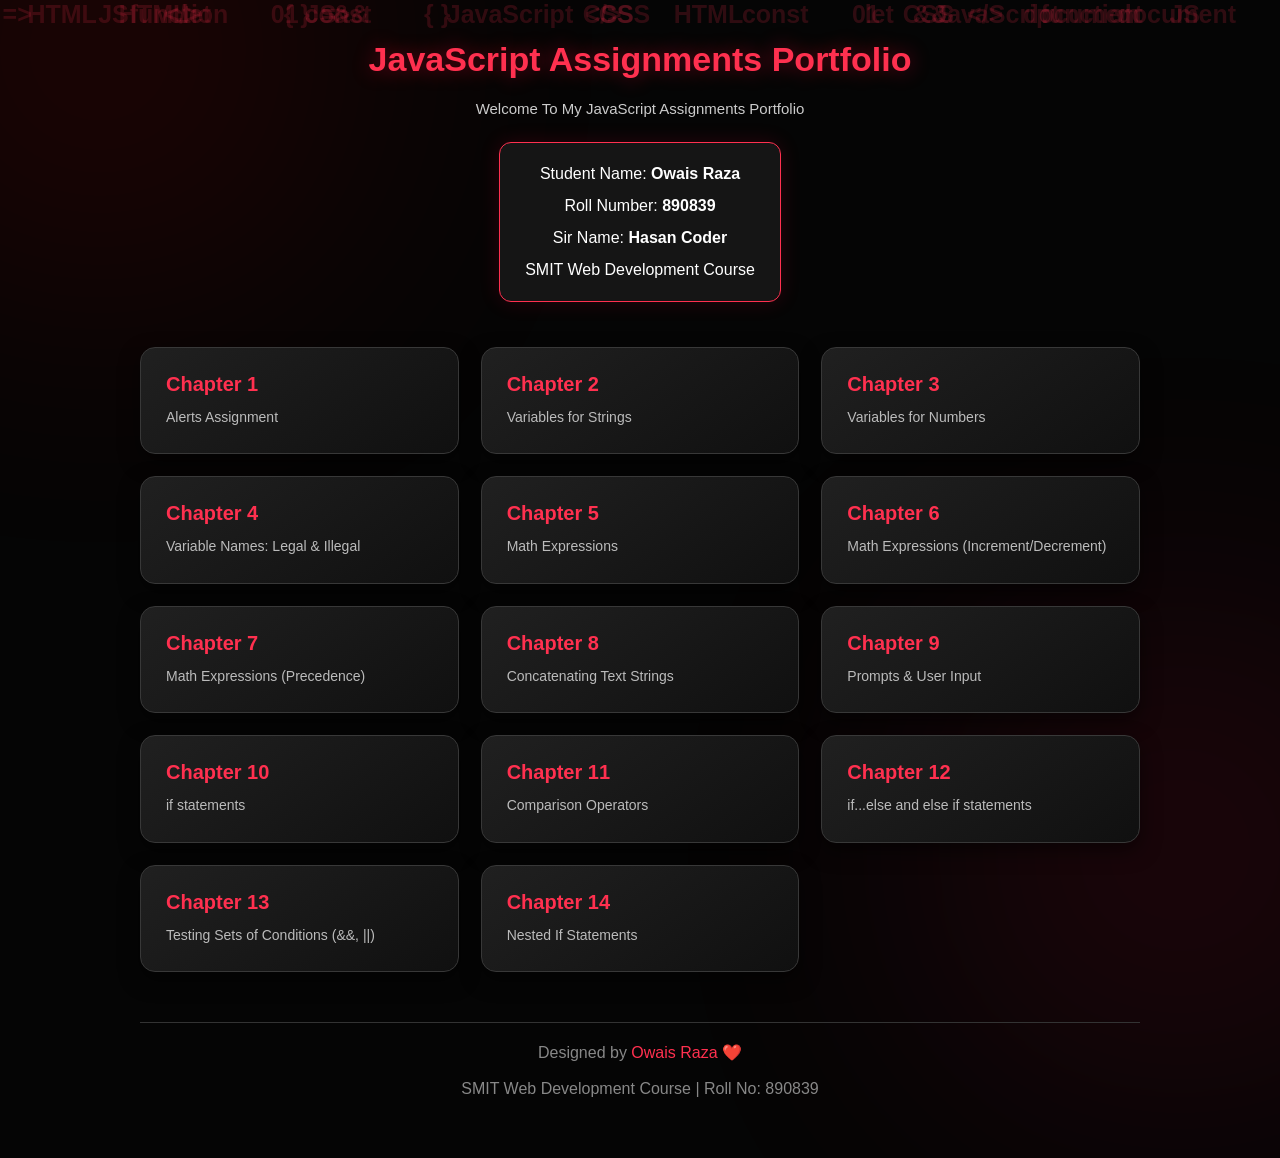
<file: Javascript-Assignments-main (1)/Javascript-Assignments-main/JavaScript-Assignments/index.html>
<!DOCTYPE html>
<html lang="en">
<head>
<meta charset="UTF-8">
<meta name="viewport" content="width=device-width, initial-scale=1.0">

<title>Owais Raza | JavaScript Assignments</title>

<style>
* {
    margin: 0;
    padding: 0;
    box-sizing: border-box;
}

body {
    font-family: 'Segoe UI', sans-serif;
    background: #050505;
    color: white;
    min-height: 100vh;
    padding: 40px 20px;
    overflow-x: hidden;
}

/* Animated Background */
body::before,
body::after {
    content: "";
    position: fixed;
    width: 400px;
    height: 400px;
    border-radius: 50%;
    filter: blur(150px);
    opacity: .18;
    z-index: -1;
    animation: backgroundMove 8s infinite alternate;
}

body::before {
    background: red;
    top: -150px;
    left: -100px;
}

body::after {
    background: #ff1744;
    bottom: -150px;
    right: -100px;
    animation-delay: 3s;
}

@keyframes backgroundMove {
    from { transform: translate(0,0); }
    to { transform: translate(120px,100px); }
}

/* Floating Programming Icons */
.floating-icons {
    position: fixed;
    inset: 0;
    overflow: hidden;
    pointer-events: none;
    z-index: -1;
}

.floating-icons span {
    position: absolute;
    color: #ff304f;
    opacity: .17;
    font-size: 25px;
    font-weight: bold;
    animation: floatUp linear infinite;
}

@keyframes floatUp {
    from {
        transform: translateY(100vh) rotate(0deg);
    }
    to {
        transform: translateY(-100px) rotate(360deg);
    }
}

/* Main Container */
.main-container {
    max-width: 1000px;
    width: 100%;
    margin: auto;
    text-align: center;
}

/* Header */
header {
    margin-bottom: 45px;
    animation: fadeDown 1s ease;
}

@keyframes fadeDown {
    from {
        opacity: 0;
        transform: translateY(-30px);
    }
    to {
        opacity: 1;
        transform: translateY(0);
    }
}

header h1 {
    color: #ff304f;
    font-size: 34px;
    margin-bottom: 15px;
    text-shadow: 0 0 20px #ff003c70;
}

header p {
    color: #ccc;
    font-size: 15px;
    line-height: 2;
}

.student-info {
    display: inline-block;
    margin-top: 18px;
    padding: 15px 25px;
    background: #151515;
    border: 1px solid #ff304f;
    border-radius: 12px;
    line-height: 2;
    box-shadow: 0 0 20px #ff003c25;
}

/* Chapter Grid */
.chapter-list {
    display: grid;
    grid-template-columns: repeat(3, 1fr);
    gap: 22px;
}

/* Chapter Cards */
.chapter-card {
    position: relative;
    overflow: hidden;
    background: linear-gradient(145deg, #202020, #101010);
    border: 1px solid #383838;
    padding: 25px;
    border-radius: 15px;
    text-decoration: none;
    color: white;
    text-align: left;
    transition: .4s ease;
    box-shadow: 0 8px 20px rgba(0,0,0,.5);
    animation: cardShow .7s ease both;
}

@keyframes cardShow {
    from {
        opacity: 0;
        transform: translateY(25px);
    }
    to {
        opacity: 1;
        transform: translateY(0);
    }
}

.chapter-card::before {
    content: "";
    position: absolute;
    top: 0;
    left: -100%;
    width: 100%;
    height: 3px;
    background: #ff1744;
    transition: .5s;
}

.chapter-card:hover::before {
    left: 0;
}

.chapter-card:hover {
    transform: translateY(-8px) scale(1.02);
    border-color: #ff1744;
    box-shadow: 0 0 25px #ff003c50;
}

.chapter-card h3 {
    color: #ff304f;
    font-size: 20px;
    margin-bottom: 10px;
}

.chapter-card p {
    color: #bbb;
    font-size: 14px;
    line-height: 1.6;
}

/* Footer */
footer {
    margin-top: 50px;
    padding: 20px;
    color: #888;
    border-top: 1px solid #333;
}

footer span {
    color: #ff304f;
}

/* Responsive */
@media(max-width: 750px) {
    .chapter-list {
        grid-template-columns: repeat(2, 1fr);
    }
}

@media(max-width: 500px) {
    .chapter-list {
        grid-template-columns: 1fr;
    }

    header h1 {
        font-size: 27px;
    }
}
</style>
</head>

<body>

<div class="floating-icons" id="floatingIcons"></div>

<div class="main-container">

    <header>
        <h1>JavaScript Assignments Portfolio</h1>

        <p>Welcome To My JavaScript Assignments Portfolio</p>

        <div class="student-info">
            Student Name: <b>Owais Raza</b><br>
            Roll Number: <b>890839</b><br>
            Sir Name: <b>Hasan Coder</b><br>
            SMIT Web Development Course
        </div>
    </header>

    <div class="chapter-list">

        <a href="JavaScript-Chapter-1/chapter1.html" class="chapter-card">
            <h3>Chapter 1</h3>
            <p>Alerts Assignment</p>
        </a>

        <a href="JavaScript-Chapter-2/chapter2.html" class="chapter-card">
            <h3>Chapter 2</h3>
            <p>Variables for Strings</p>
        </a>

        <a href="JavaScript-Chapter-3/chapter3.html" class="chapter-card">
            <h3>Chapter 3</h3>
            <p>Variables for Numbers</p>
        </a>

        <a href="JavaScript-Chapter-4/chapter4.html" class="chapter-card">
            <h3>Chapter 4</h3>
            <p>Variable Names: Legal & Illegal</p>
        </a>

        <a href="JavaScript-Chapter-5/chapter5.html" class="chapter-card">
            <h3>Chapter 5</h3>
            <p>Math Expressions</p>
        </a>

        <a href="JavaScript-Chapter-6/chapter6.html" class="chapter-card">
            <h3>Chapter 6</h3>
            <p>Math Expressions (Increment/Decrement)</p>
        </a>

        <a href="JavaScript-Chapter-7/chapter7.html" class="chapter-card">
            <h3>Chapter 7</h3>
            <p>Math Expressions (Precedence)</p>
        </a>

        <a href="JavaScript-Chapter-8/chapter8.html" class="chapter-card">
            <h3>Chapter 8</h3>
            <p>Concatenating Text Strings</p>
        </a>

        <a href="JavaScript-Chapter-9/chapter9.html" class="chapter-card">
            <h3>Chapter 9</h3>
            <p>Prompts & User Input</p>
        </a>

        <a href="JavaScript-Chapter-10/chapter10.html" class="chapter-card">
            <h3>Chapter 10</h3>
            <p>if statements</p>
        </a>

        <a href="JavaScript-Chapter-11/chapter11.html" class="chapter-card">
            <h3>Chapter 11</h3>
            <p>Comparison Operators</p>
        </a>

        <a href="JavaScript-Chapter-12/chapter12.html" class="chapter-card">
            <h3>Chapter 12</h3>
            <p>if...else and else if statements</p>
        </a>

        <a href="JavaScript-Chapter-13/chapter13.html" class="chapter-card">
            <h3>Chapter 13</h3>
            <p>Testing Sets of Conditions (&&, ||)</p>
        </a>

        <a href="JavaScript-Chapter-14/chapter14.html" class="chapter-card">
            <h3>Chapter 14</h3>
            <p>Nested If Statements</p>
        </a>

    </div>

    <footer>
        Designed by <span>Owais Raza</span> ❤️
        <br><br>
        SMIT Web Development Course | Roll No: 890839
    </footer>

</div>

<script>
const icons = [
    "HTML", "CSS", "JS", "</>",
    "{ }", "01", "&&", "=>",
    "function", "const", "let",
    "document", "JavaScript"
];

const floating = document.getElementById("floatingIcons");

for (let i = 0; i < 30; i++) {
    let icon = document.createElement("span");

    icon.innerText = icons[i % icons.length];
    icon.style.left = Math.random() * 100 + "%";
    icon.style.animationDuration = (8 + Math.random() * 15) + "s";
    icon.style.animationDelay = Math.random() * 10 + "s";

    floating.appendChild(icon);
}
</script>

</body>
</html>
</file>
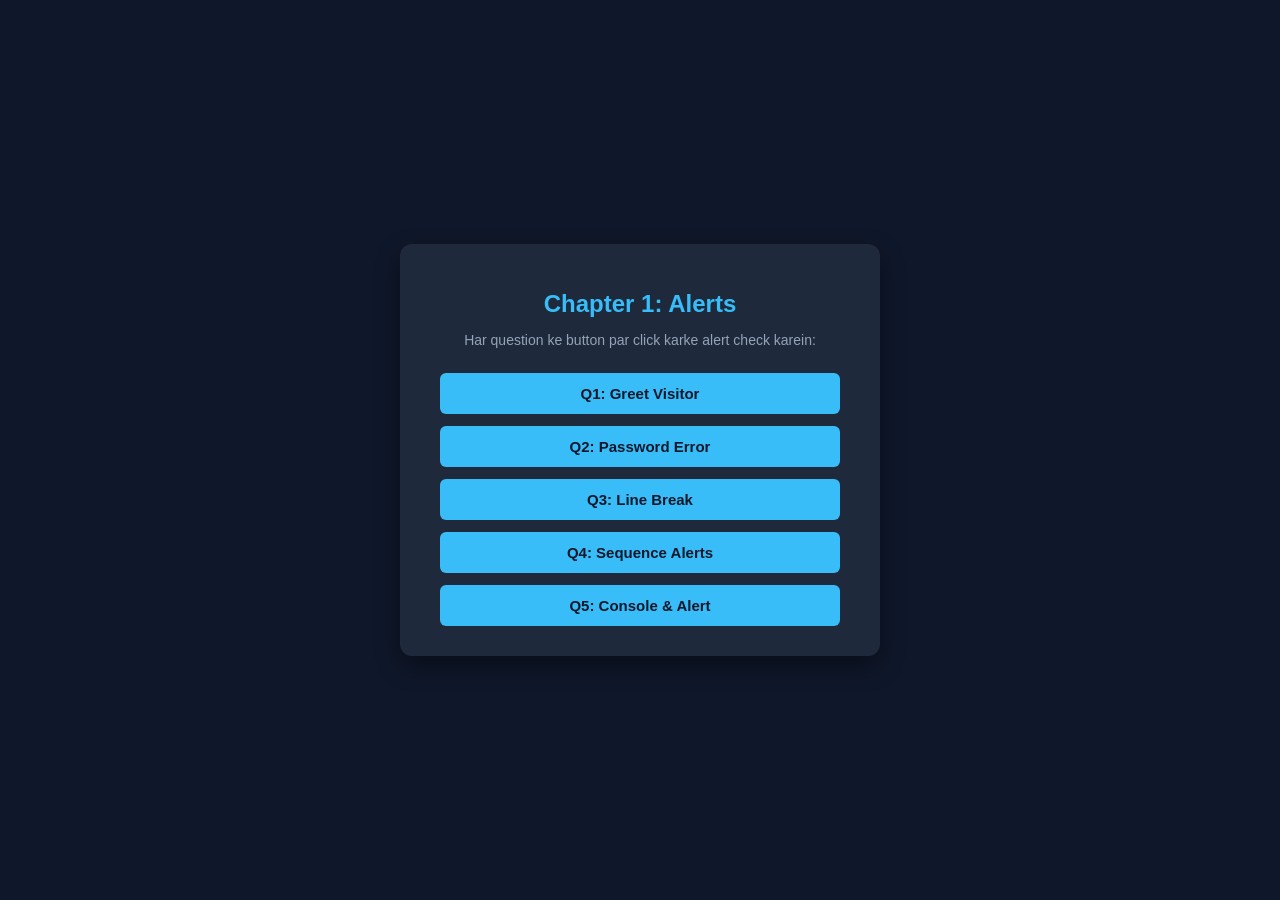
<file: Javascript-Assignments-main (1)/Javascript-Assignments-main/JavaScript-Assignments/JavaScript-Chapter-1/chapter1.html>
<!DOCTYPE html>
<html lang="en">
<head>
    <meta charset="UTF-8">
    <meta name="viewport" content="width=device-width, initial-scale=1.0">
    <title>Chapter 1 - Alerts</title>
    <link rel="stylesheet" href="style.css">
</head>
<body>

    <div class="container">
        <h1>Chapter 1: Alerts</h1>
        <p>Har question ke button par click karke alert check karein:</p>

        <div class="button-group">
            <button onclick="runQ1()">Q1: Greet Visitor</button>
            <button onclick="runQ2()">Q2: Password Error</button>
            <button onclick="runQ3()">Q3: Line Break</button>
            <button onclick="runQ4()">Q4: Sequence Alerts</button>
            <button onclick="runQ5()">Q5: Console & Alert</button>
        </div>
    </div>

    <!-- Linking JavaScript File -->
    <script src="app1.js"></script>
</body>
</html>
</file>
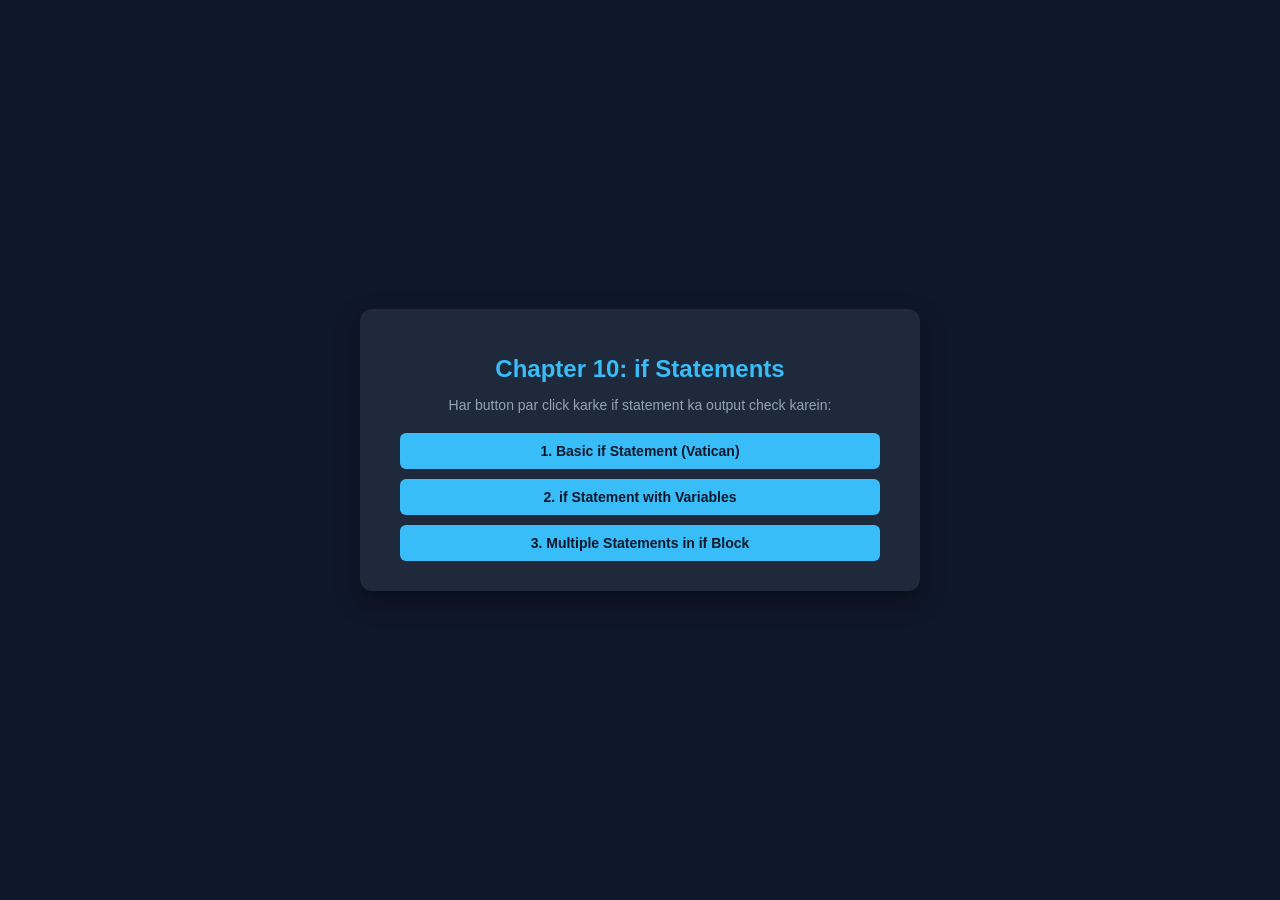
<file: Javascript-Assignments-main (1)/Javascript-Assignments-main/JavaScript-Assignments/JavaScript-Chapter-10/chapter10.html>
<!DOCTYPE html>
<html lang="en">
<head>
    <meta charset="UTF-8">
    <meta name="viewport" content="width=device-width, initial-scale=1.0">
    <title>Chapter 10 - if Statements</title>
    <link rel="stylesheet" href="style.css">
</head>
<body>

    <div class="container">
        <h1>Chapter 10: if Statements</h1>
        <p>Har button par click karke if statement ka output check karein:</p>

        <div class="button-group">
            <button onclick="runBasicIf()">1. Basic if Statement (Vatican)</button>
            <button onclick="runVariableIf()">2. if Statement with Variables</button>
            <button onclick="runMultipleStatementsIf()">3. Multiple Statements in if Block</button>
        </div>
    </div>

    <!-- Linking JavaScript File -->
    <script src="app10.js"></script>
</body>
</html>
</file>
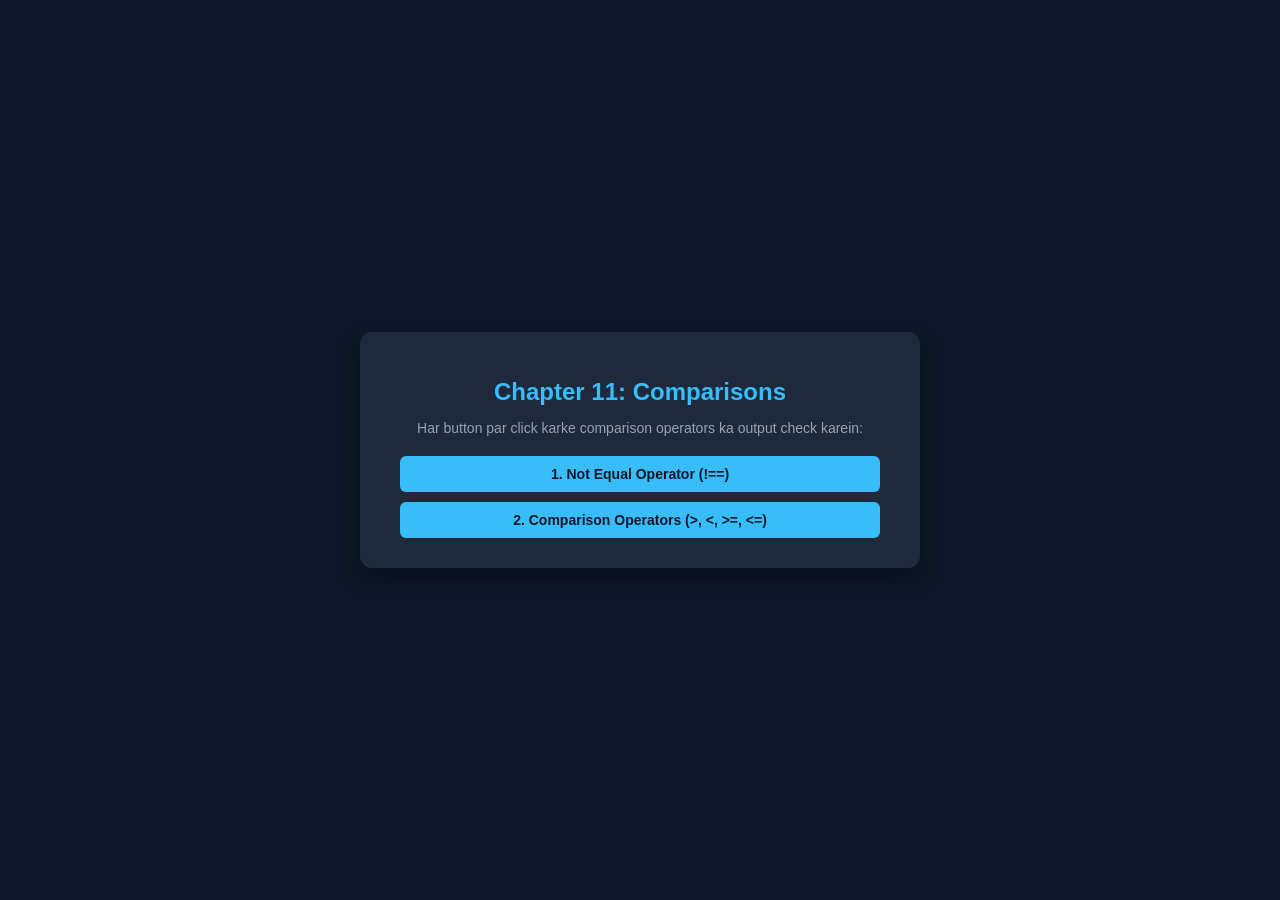
<file: Javascript-Assignments-main (1)/Javascript-Assignments-main/JavaScript-Assignments/JavaScript-Chapter-11/chapter11.html>
<!DOCTYPE html>
<html lang="en">
<head>
    <meta charset="UTF-8">
    <meta name="viewport" content="width=device-width, initial-scale=1.0">
    <title>Chapter 11 - Comparison Operators</title>
    <link rel="stylesheet" href="style.css">
</head>
<body>

    <div class="container">
        <h1>Chapter 11: Comparisons</h1>
        <p>Har button par click karke comparison operators ka output check karein:</p>

        <div class="button-group">
            <button onclick="runNotEqual()">1. Not Equal Operator (!==)</button>
            <button onclick="runComparisonOperators()">2. Comparison Operators (&gt;, &lt;, &gt;=, &lt;=)</button>
        </div>
    </div>

    <!-- Linking JavaScript File -->
    <script src="app11.js"></script>
</body>
</html>
</file>
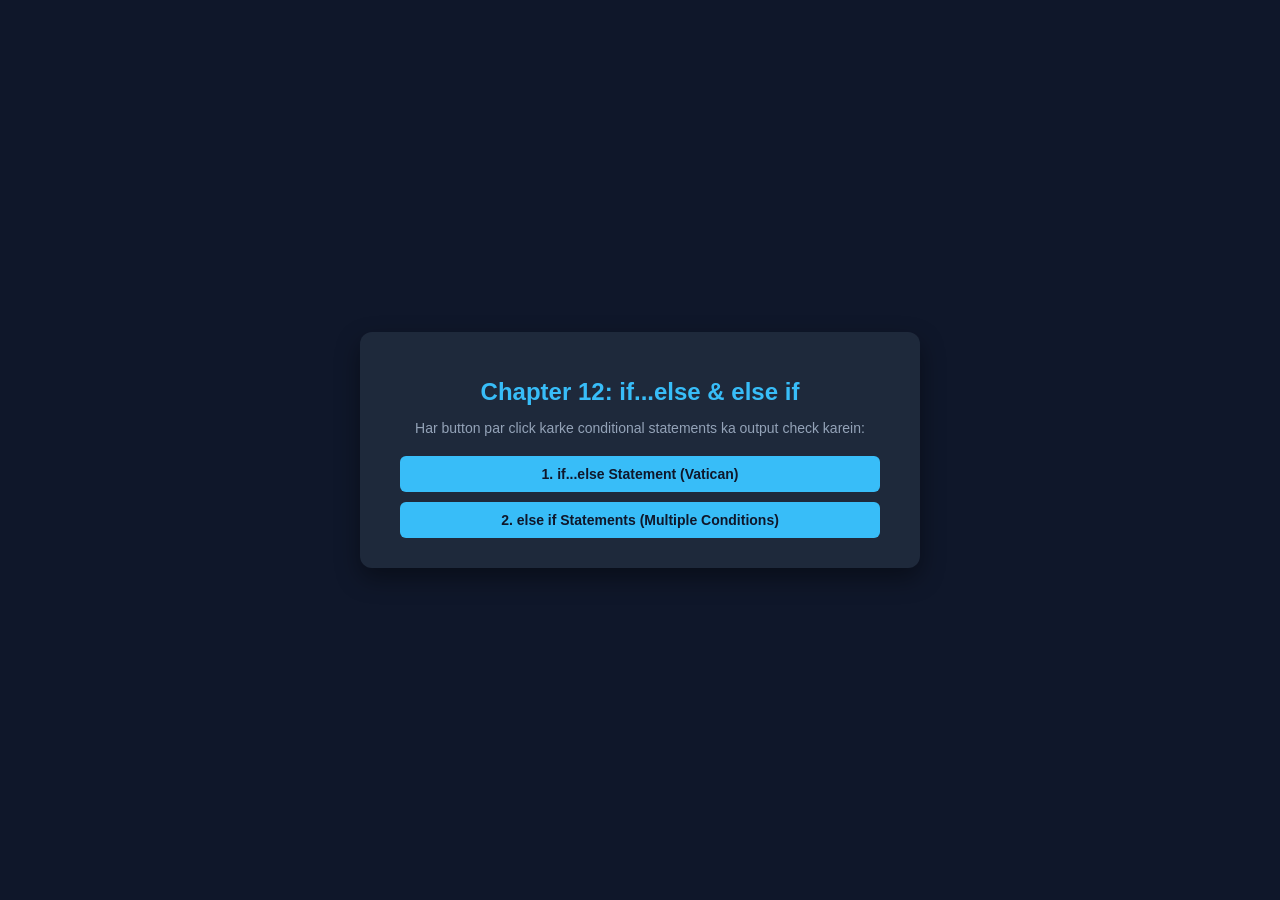
<file: Javascript-Assignments-main (1)/Javascript-Assignments-main/JavaScript-Assignments/JavaScript-Chapter-12/chapter12.html>
<!DOCTYPE html>
<html lang="en">
<head>
    <meta charset="UTF-8">
    <meta name="viewport" content="width=device-width, initial-scale=1.0">
    <title>Chapter 12 - if...else and else if Statements</title>
    <link rel="stylesheet" href="style.css">
</head>
<body>

    <div class="container">
        <h1>Chapter 12: if...else & else if</h1>
        <p>Har button par click karke conditional statements ka output check karein:</p>

        <div class="button-group">
            <button onclick="runIfElse()">1. if...else Statement (Vatican)</button>
            <button onclick="runElseIf()">2. else if Statements (Multiple Conditions)</button>
        </div>
    </div>

    <!-- Linking JavaScript File -->
    <script src="app12.js"></script>
</body>
</html>
</file>
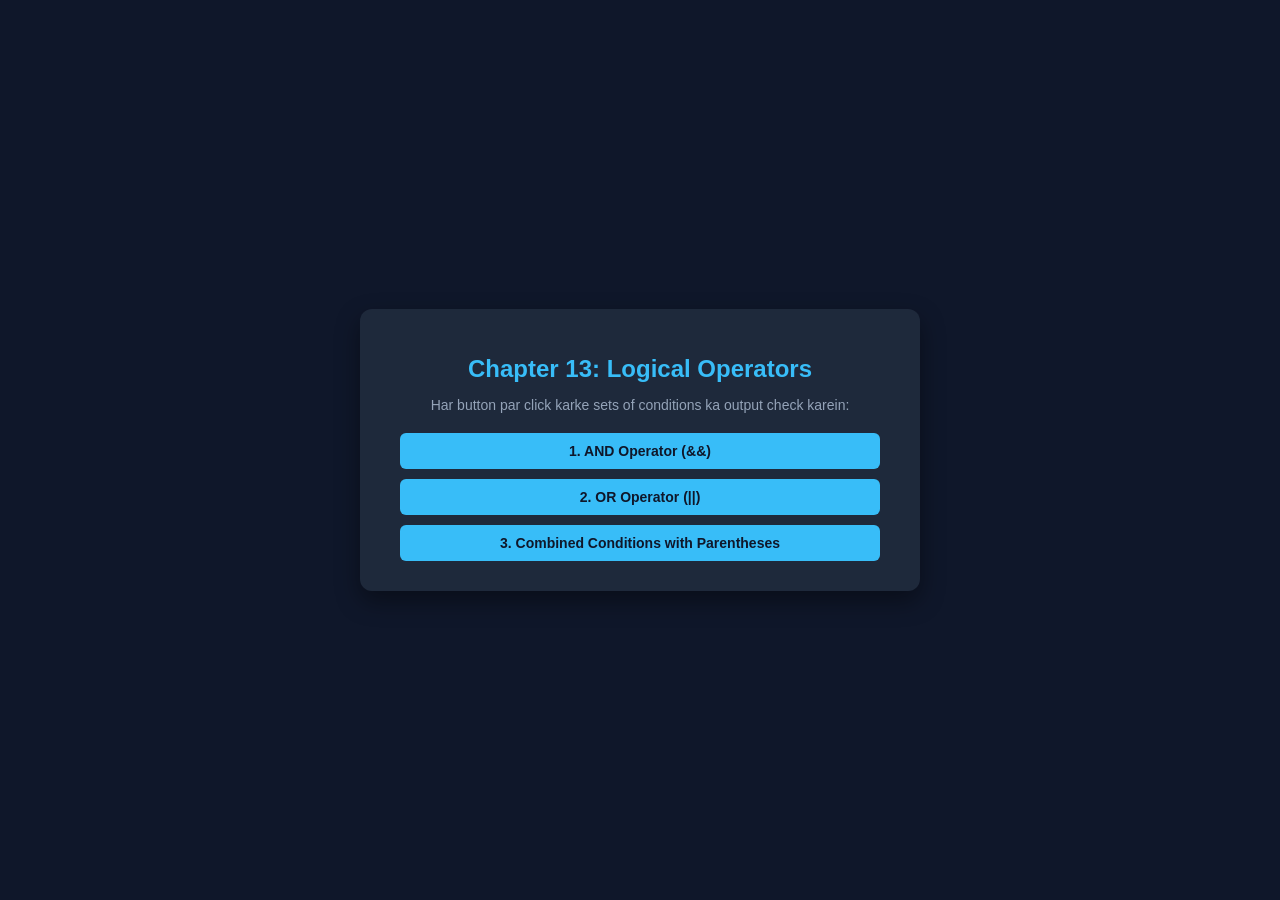
<file: Javascript-Assignments-main (1)/Javascript-Assignments-main/JavaScript-Assignments/JavaScript-Chapter-13/chapter13.html>
<!DOCTYPE html>
<html lang="en">
<head>
    <meta charset="UTF-8">
    <meta name="viewport" content="width=device-width, initial-scale=1.0">
    <title>Chapter 13 - Testing Sets of Conditions</title>
    <link rel="stylesheet" href="style.css">
</head>
<body>

    <div class="container">
        <h1>Chapter 13: Logical Operators</h1>
        <p>Har button par click karke sets of conditions ka output check karein:</p>

        <div class="button-group">
            <button onclick="runAndOperator()">1. AND Operator (&amp;&amp;)</button>
            <button onclick="runOrOperator()">2. OR Operator (||)</button>
            <button onclick="runCombinedConditions()">3. Combined Conditions with Parentheses</button>
        </div>
    </div>

    <!-- Linking JavaScript File -->
    <script src="app13.js"></script>
</body>
</html>
</file>
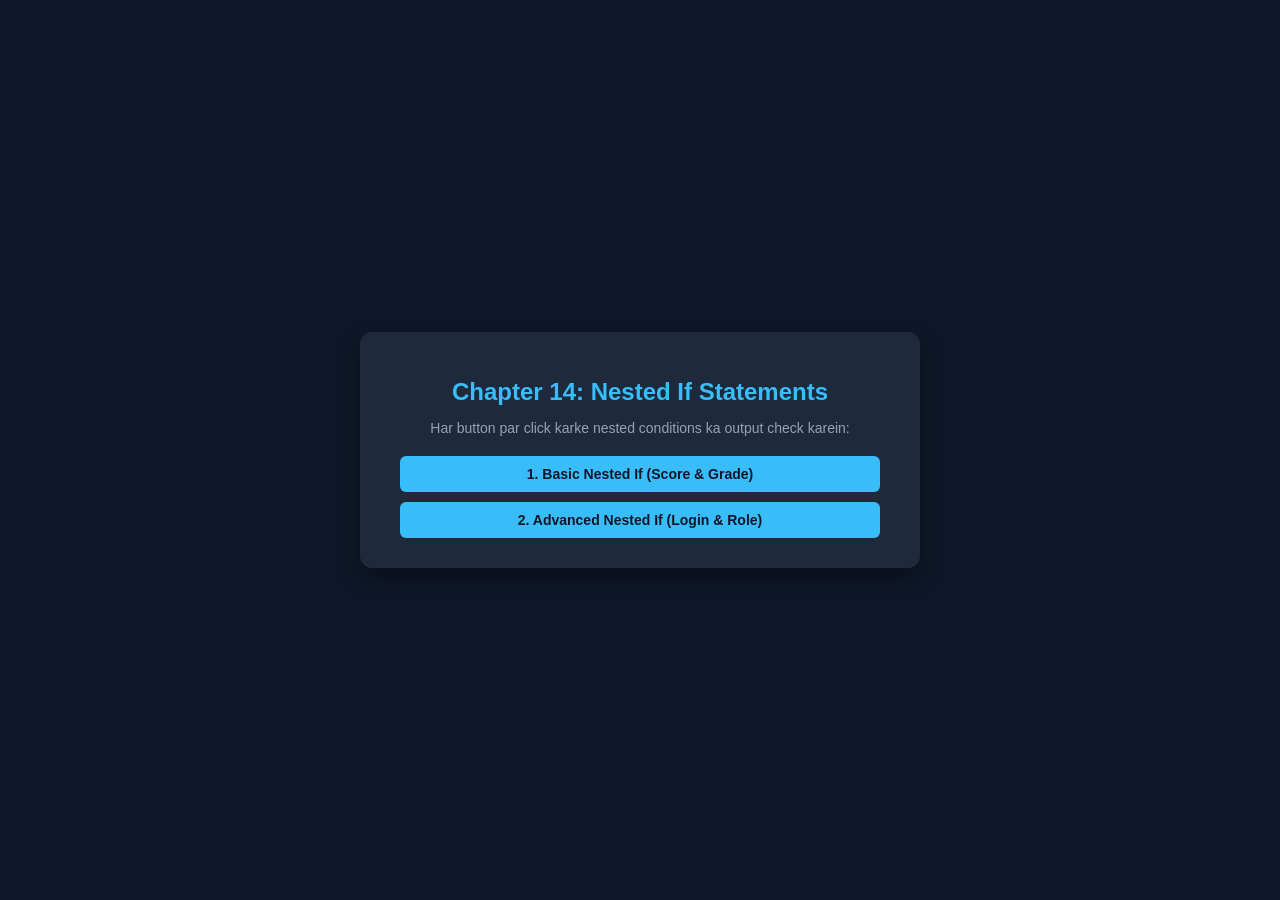
<file: Javascript-Assignments-main (1)/Javascript-Assignments-main/JavaScript-Assignments/JavaScript-Chapter-14/chapter14.html>
<!DOCTYPE html>
<html lang="en">
<head>
    <meta charset="UTF-8">
    <meta name="viewport" content="width=device-width, initial-scale=1.0">
    <title>Chapter 14 - Nested If Statements</title>
    <style>
        body {
            font-family: 'Segoe UI', Tahoma, Geneva, Verdana, sans-serif;
            background-color: #0f172a;
            color: #f8fafc;
            margin: 0;
            display: flex;
            justify-content: center;
            align-items: center;
            min-height: 100vh;
        }

        .container {
            background: #1e293b;
            padding: 30px 40px;
            border-radius: 12px;
            box-shadow: 0 10px 25px rgba(0, 0, 0, 0.4);
            text-align: center;
            max-width: 480px;
            width: 100%;
        }

        h1 {
            color: #38bdf8;
            margin-bottom: 10px;
            font-size: 24px;
        }

        p {
            color: #94a3b8;
            font-size: 14px;
            margin-bottom: 20px;
        }

        .button-group {
            display: flex;
            flex-direction: column;
            gap: 10px;
        }

        button {
            background-color: #38bdf8;
            color: #0f172a;
            border: none;
            padding: 10px 15px;
            font-size: 14px;
            font-weight: bold;
            border-radius: 6px;
            cursor: pointer;
            transition: background 0.2s ease, transform 0.1s ease;
        }

        button:hover {
            background-color: #0ea5e9;
            transform: translateY(-2px);
        }

        button:active {
            transform: translateY(0);
        }
    </style>
</head>
<body>

    <div class="container">
        <h1>Chapter 14: Nested If Statements</h1>
        <p>Har button par click karke nested conditions ka output check karein:</p>

        <div class="button-group">
            <button onclick="runNestedIf()">1. Basic Nested If (Score & Grade)</button>
            <button onclick="runAdvancedNestedIf()">2. Advanced Nested If (Login & Role)</button>
        </div>
    </div>

    <!-- Linking JavaScript File -->
    <script src="app14.js"></script>
</body>
</html>
</file>
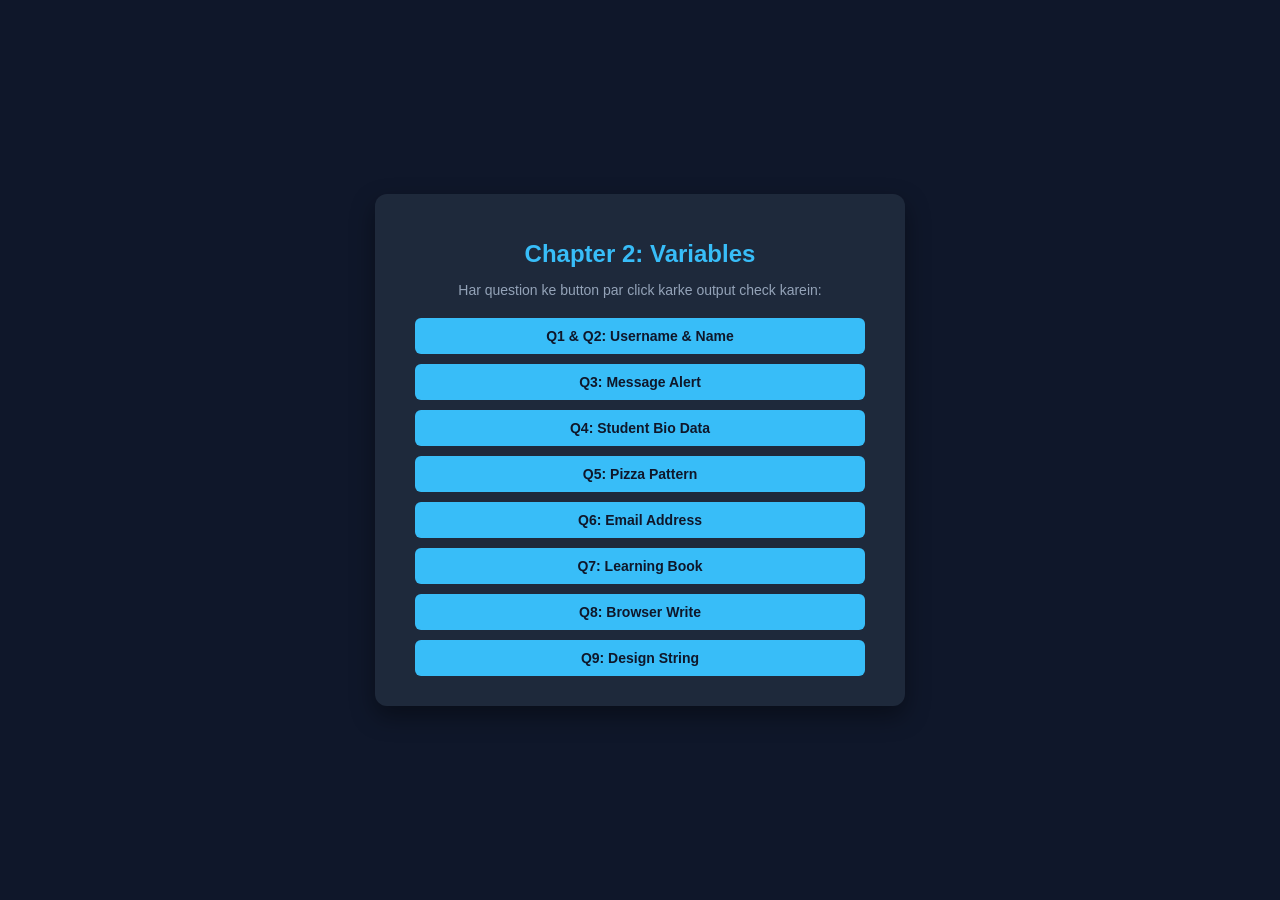
<file: Javascript-Assignments-main (1)/Javascript-Assignments-main/JavaScript-Assignments/JavaScript-Chapter-2/chapter2.html>
<!DOCTYPE html>
<html lang="en">
<head>
    <meta charset="UTF-8">
    <meta name="viewport" content="width=device-width, initial-scale=1.0">
    <title>Chapter 2 - Variables for Strings</title>
    <link rel="stylesheet" href="style.css">
</head>
<body>

    <div class="container">
        <h1>Chapter 2: Variables</h1>
        <p>Har question ke button par click karke output check karein:</p>

        <div class="button-group">
            <button onclick="runQ1_Q2()">Q1 & Q2: Username & Name</button>
            <button onclick="runQ3()">Q3: Message Alert</button>
            <button onclick="runQ4()">Q4: Student Bio Data</button>
            <button onclick="runQ5()">Q5: Pizza Pattern</button>
            <button onclick="runQ6()">Q6: Email Address</button>
            <button onclick="runQ7()">Q7: Learning Book</button>
            <button onclick="runQ8()">Q8: Browser Write</button>
            <button onclick="runQ9()">Q9: Design String</button>
        </div>
    </div>

    <!-- Linking JavaScript File -->
    <script src="app2.js"></script>
</body>
</html>
</file>
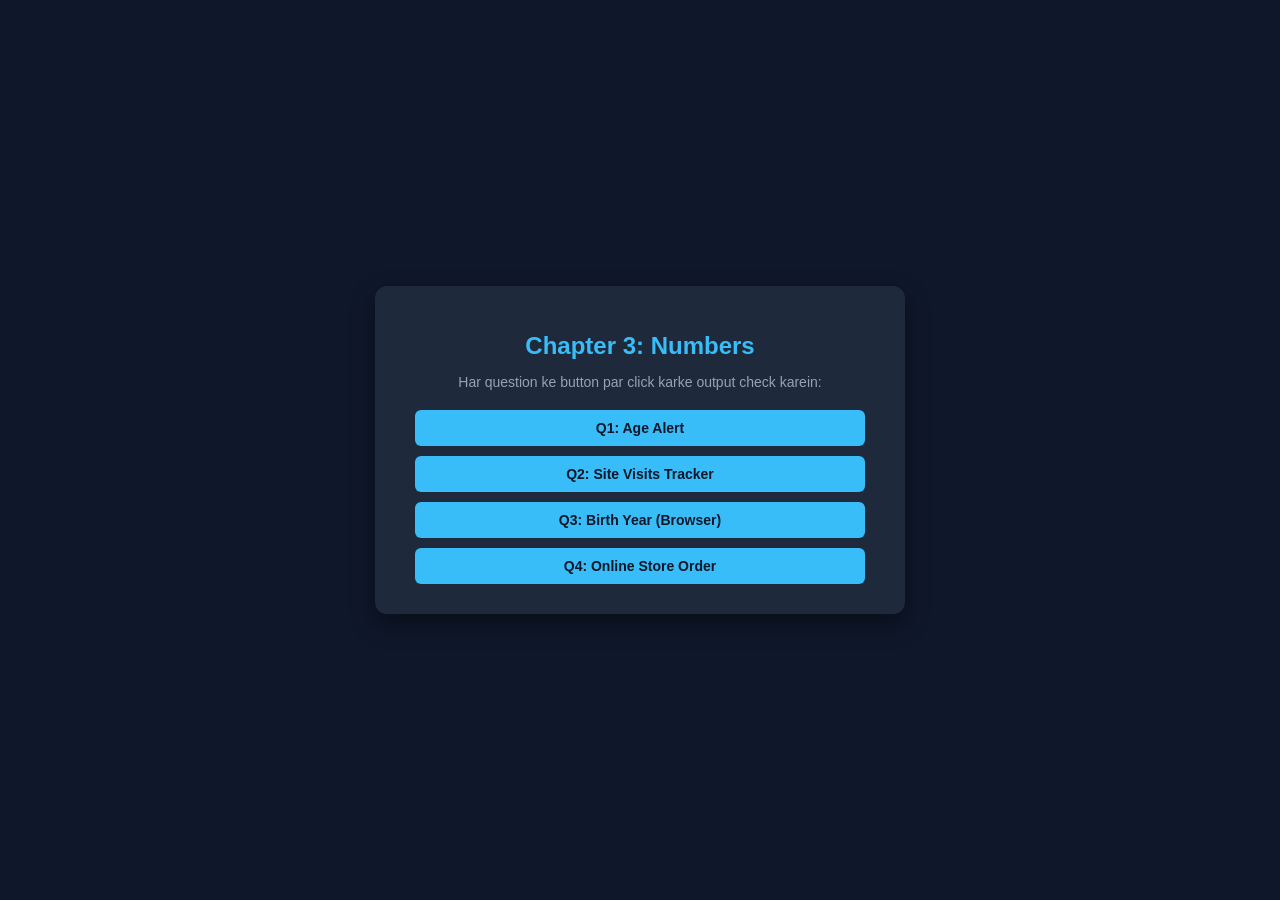
<file: Javascript-Assignments-main (1)/Javascript-Assignments-main/JavaScript-Assignments/JavaScript-Chapter-3/chapter3.html>
<!DOCTYPE html>
<html lang="en">
<head>
    <meta charset="UTF-8">
    <meta name="viewport" content="width=device-width, initial-scale=1.0">
    <title>Chapter 3 - Variables for Numbers</title>
    <link rel="stylesheet" href="style.css">
</head>
<body>

    <div class="container">
        <h1>Chapter 3: Numbers</h1>
        <p>Har question ke button par click karke output check karein:</p>

        <div class="button-group">
            <button onclick="runQ1()">Q1: Age Alert</button>
            <button onclick="runQ2()">Q2: Site Visits Tracker</button>
            <button onclick="runQ3()">Q3: Birth Year (Browser)</button>
            <button onclick="runQ4()">Q4: Online Store Order</button>
        </div>
    </div>

    <!-- Linking JavaScript File -->
    <script src="app3.js"></script>
</body>
</html>
</file>
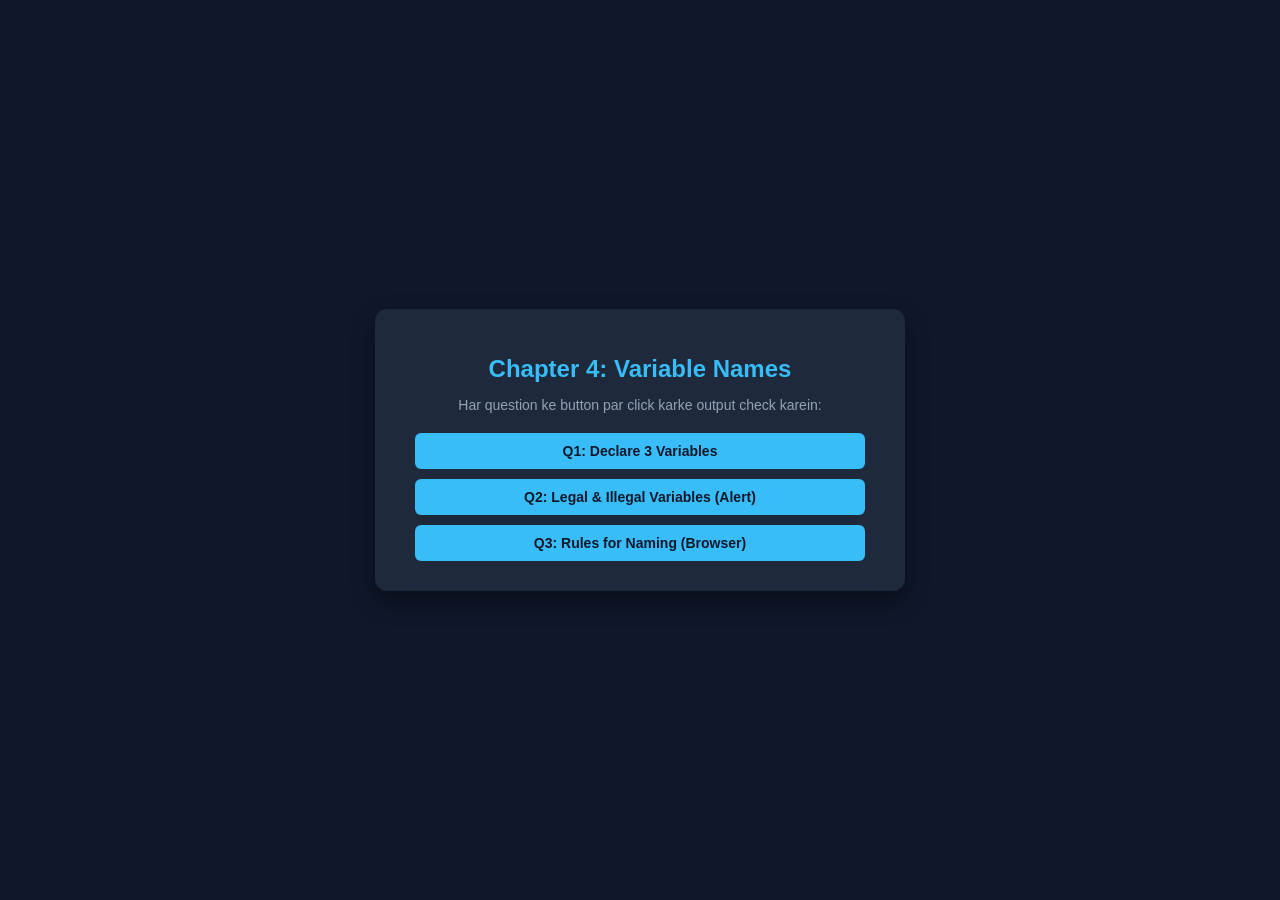
<file: Javascript-Assignments-main (1)/Javascript-Assignments-main/JavaScript-Assignments/JavaScript-Chapter-4/chapter4.html>
<!DOCTYPE html>
<html lang="en">
<head>
    <meta charset="UTF-8">
    <meta name="viewport" content="width=device-width, initial-scale=1.0">
    <title>Chapter 4 - Variable Names: Legal & Illegal</title>
    <link rel="stylesheet" href="style.css">
</head>
<body>

    <div class="container">
        <h1>Chapter 4: Variable Names</h1>
        <p>Har question ke button par click karke output check karein:</p>

        <div class="button-group">
            <button onclick="runQ1()">Q1: Declare 3 Variables</button>
            <button onclick="runQ2()">Q2: Legal & Illegal Variables (Alert)</button>
            <button onclick="runQ3()">Q3: Rules for Naming (Browser)</button>
        </div>
    </div>

    <!-- Linking JavaScript File -->
    <script src="app4.js"></script>
</body>
</html>
</file>
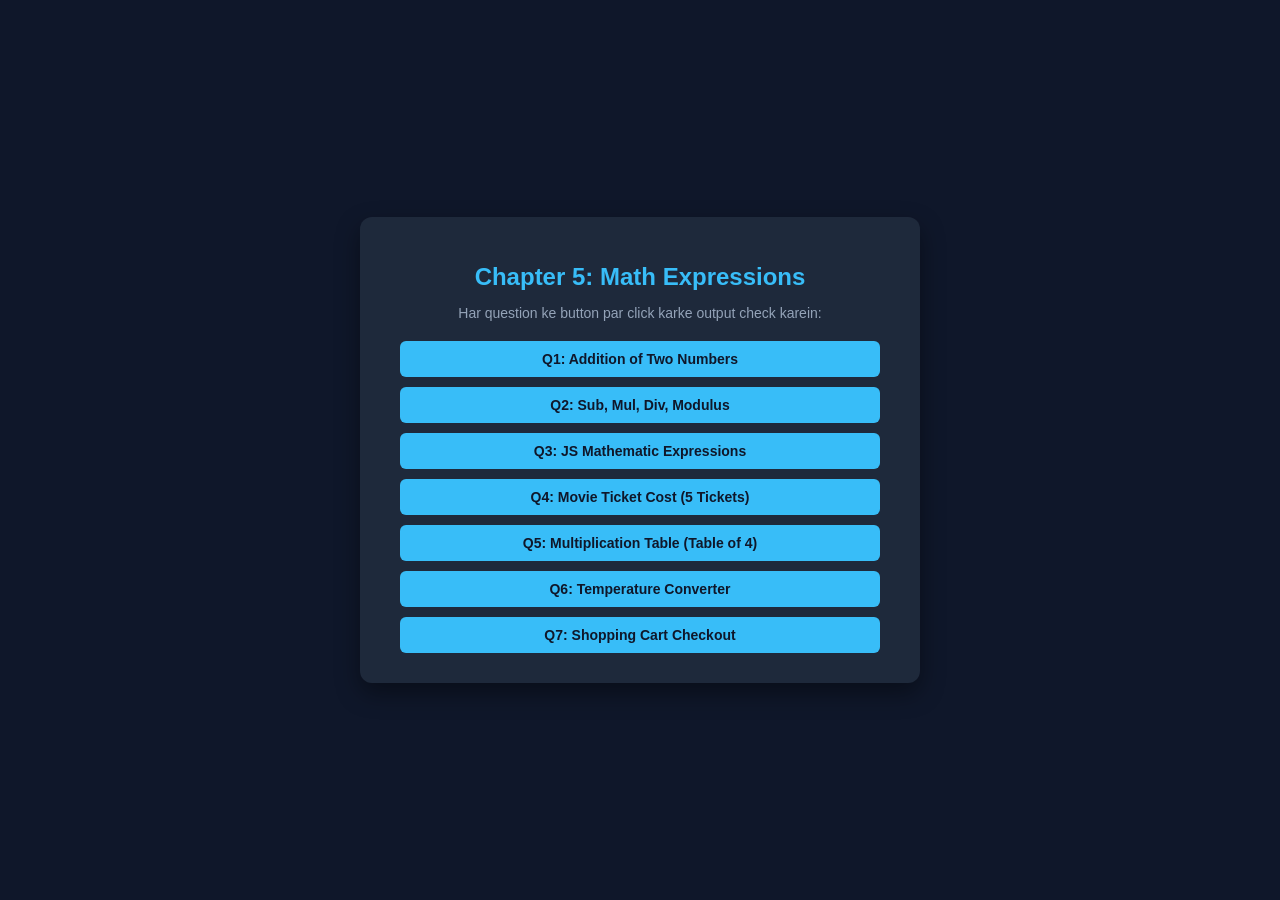
<file: Javascript-Assignments-main (1)/Javascript-Assignments-main/JavaScript-Assignments/JavaScript-Chapter-5/chapter5.html>
<!DOCTYPE html>
<html lang="en">
<head>
    <meta charset="UTF-8">
    <meta name="viewport" content="width=device-width, initial-scale=1.0">
    <title>Chapter 5 - Math Expressions</title>
    <link rel="stylesheet" href="style.css">
</head>
<body>

    <div class="container">
        <h1>Chapter 5: Math Expressions</h1>
        <p>Har question ke button par click karke output check karein:</p>

        <div class="button-group">
            <button onclick="runQ1()">Q1: Addition of Two Numbers</button>
            <button onclick="runQ2()">Q2: Sub, Mul, Div, Modulus</button>
            <button onclick="runQ3()">Q3: JS Mathematic Expressions</button>
            <button onclick="runQ4()">Q4: Movie Ticket Cost (5 Tickets)</button>
            <button onclick="runQ5()">Q5: Multiplication Table (Table of 4)</button>
            <button onclick="runQ6()">Q6: Temperature Converter</button>
            <button onclick="runQ7()">Q7: Shopping Cart Checkout</button>
        </div>
    </div>

    <!-- Linking JavaScript File -->
    <script src="app5.js"></script>
</body>
</html>
</file>
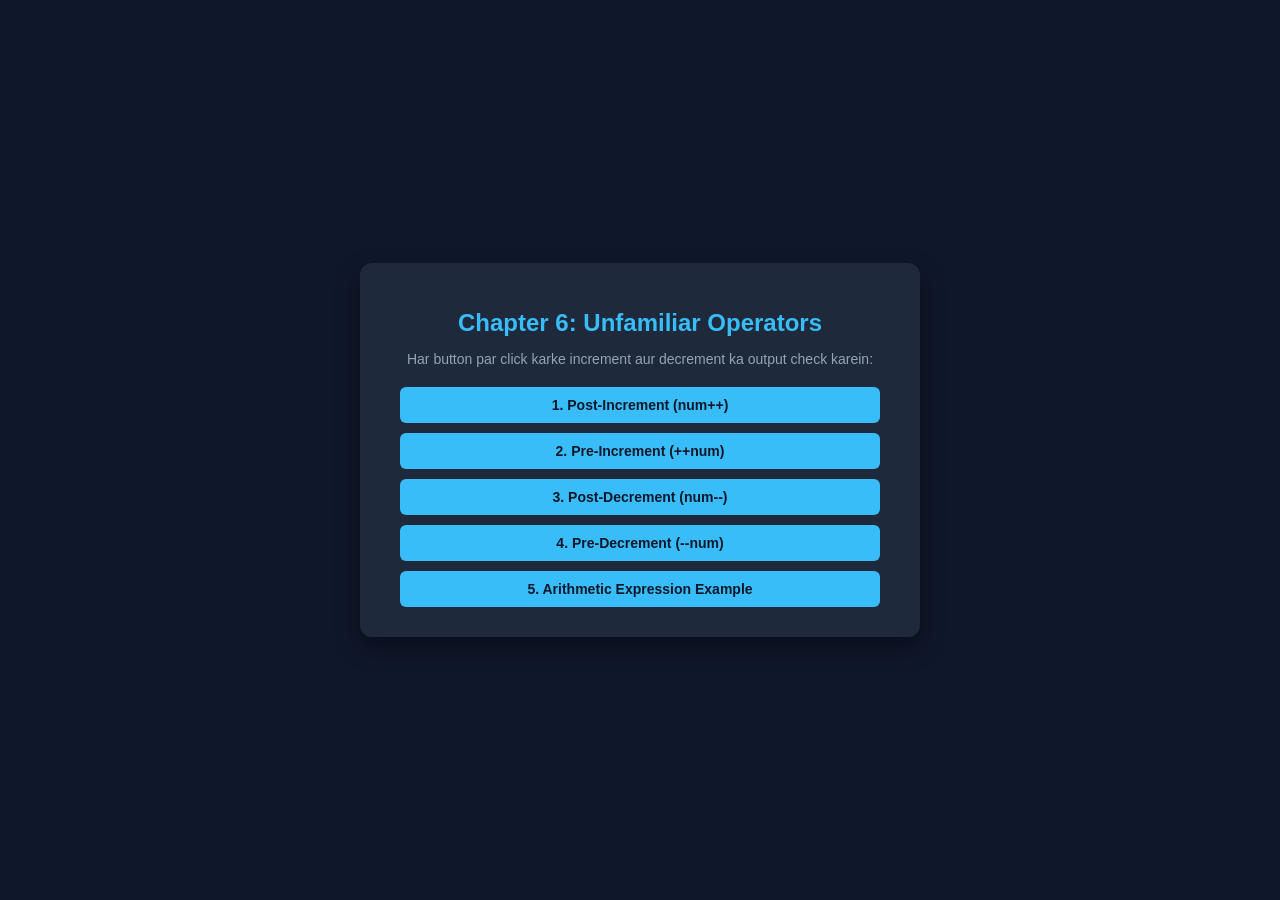
<file: Javascript-Assignments-main (1)/Javascript-Assignments-main/JavaScript-Assignments/JavaScript-Chapter-6/chapter6.html>
<!DOCTYPE html>
<html lang="en">
<head>
    <meta charset="UTF-8">
    <meta name="viewport" content="width=device-width, initial-scale=1.0">
    <title>Chapter 6 - Math Expressions: Unfamiliar Operators</title>
    <link rel="stylesheet" href="style.css">
</head>
<body>

    <div class="container">
        <h1>Chapter 6: Unfamiliar Operators</h1>
        <p>Har button par click karke increment aur decrement ka output check karein:</p>

        <div class="button-group">
            <button onclick="runPostIncrement()">1. Post-Increment (num++)</button>
            <button onclick="runPreIncrement()">2. Pre-Increment (++num)</button>
            <button onclick="runPostDecrement()">3. Post-Decrement (num--)</button>
            <button onclick="runPreDecrement()">4. Pre-Decrement (--num)</button>
            <button onclick="runComplexExample()">5. Arithmetic Expression Example</button>
        </div>
    </div>

    <!-- Linking JavaScript File -->
    <script src="app6.js"></script>
</body>
</html>
</file>
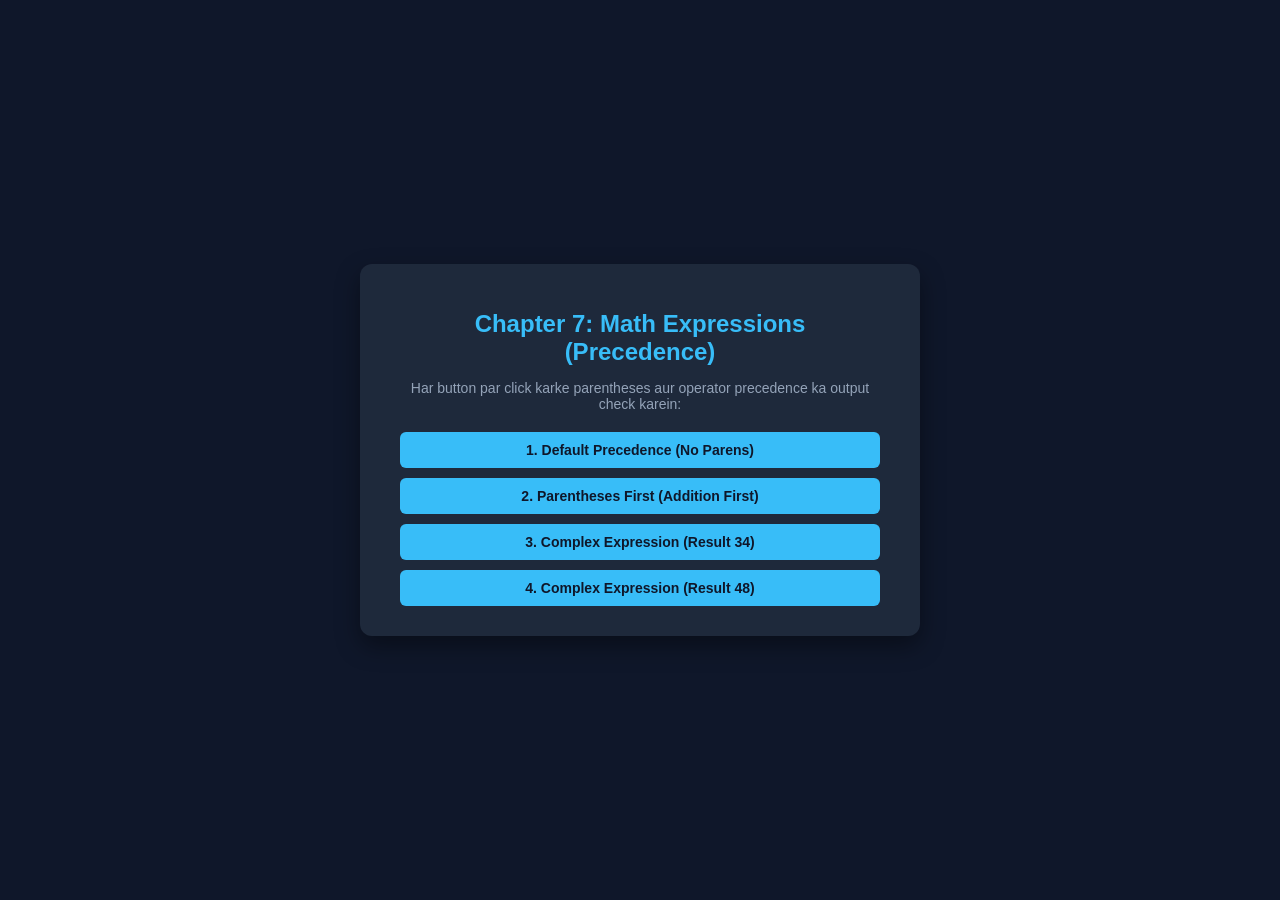
<file: Javascript-Assignments-main (1)/Javascript-Assignments-main/JavaScript-Assignments/JavaScript-Chapter-7/chapter7.html>
<!DOCTYPE html>
<html lang="en">
<head>
    <meta charset="UTF-8">
    <meta name="viewport" content="width=device-width, initial-scale=1.0">
    <title>Chapter 7 - Eliminating Ambiguity</title>
    <link rel="stylesheet" href="style.css">
</head>
<body>

    <div class="container">
        <h1>Chapter 7: Math Expressions (Precedence)</h1>
        <p>Har button par click karke parentheses aur operator precedence ka output check karein:</p>

        <div class="button-group">
            <button onclick="runDefaultPrecedence()">1. Default Precedence (No Parens)</button>
            <button onclick="runParentheses1()">2. Parentheses First (Addition First)</button>
            <button onclick="runComplexExample1()">3. Complex Expression (Result 34)</button>
            <button onclick="runComplexExample2()">4. Complex Expression (Result 48)</button>
        </div>
    </div>

    <!-- Linking JavaScript File -->
    <script src="app7.js"></script>
</body>
</html>
</file>
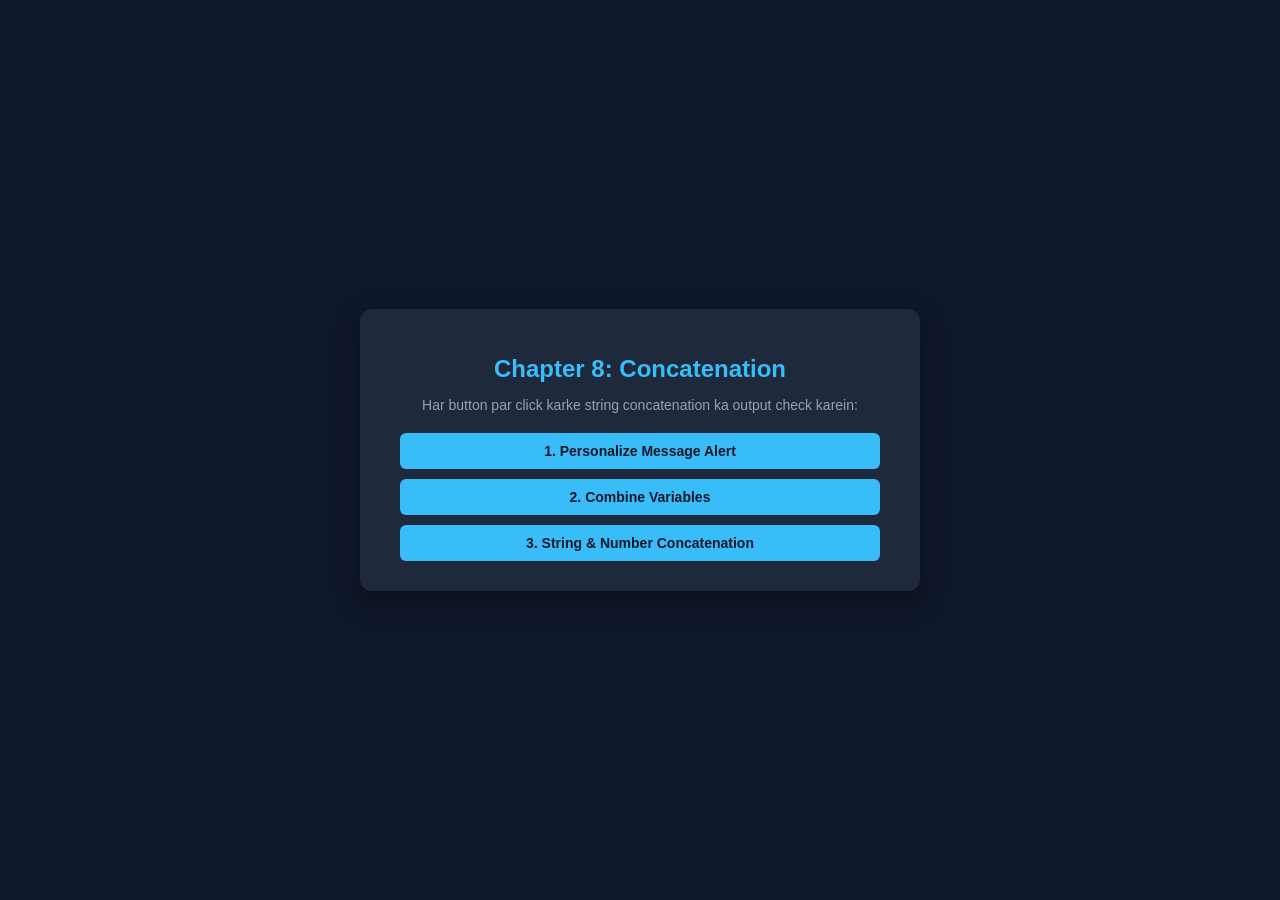
<file: Javascript-Assignments-main (1)/Javascript-Assignments-main/JavaScript-Assignments/JavaScript-Chapter-8/chapter8.html>
<!DOCTYPE html>
<html lang="en">
<head>
    <meta charset="UTF-8">
    <meta name="viewport" content="width=device-width, initial-scale=1.0">
    <title>Chapter 8 - Concatenating Text Strings</title>
    <link rel="stylesheet" href="style.css">
</head>
<body>

    <div class="container">
        <h1>Chapter 8: Concatenation</h1>
        <p>Har button par click karke string concatenation ka output check karein:</p>

        <div class="button-group">
            <button onclick="runBasicConcatenation()">1. Personalize Message Alert</button>
            <button onclick="runVariablesConcatenation()">2. Combine Variables</button>
            <button onclick="runStringNumberConcatenation()">3. String & Number Concatenation</button>
        </div>
    </div>

    <!-- Linking JavaScript File -->
    <script src="app8.js"></script>
</body>
</html>
</file>
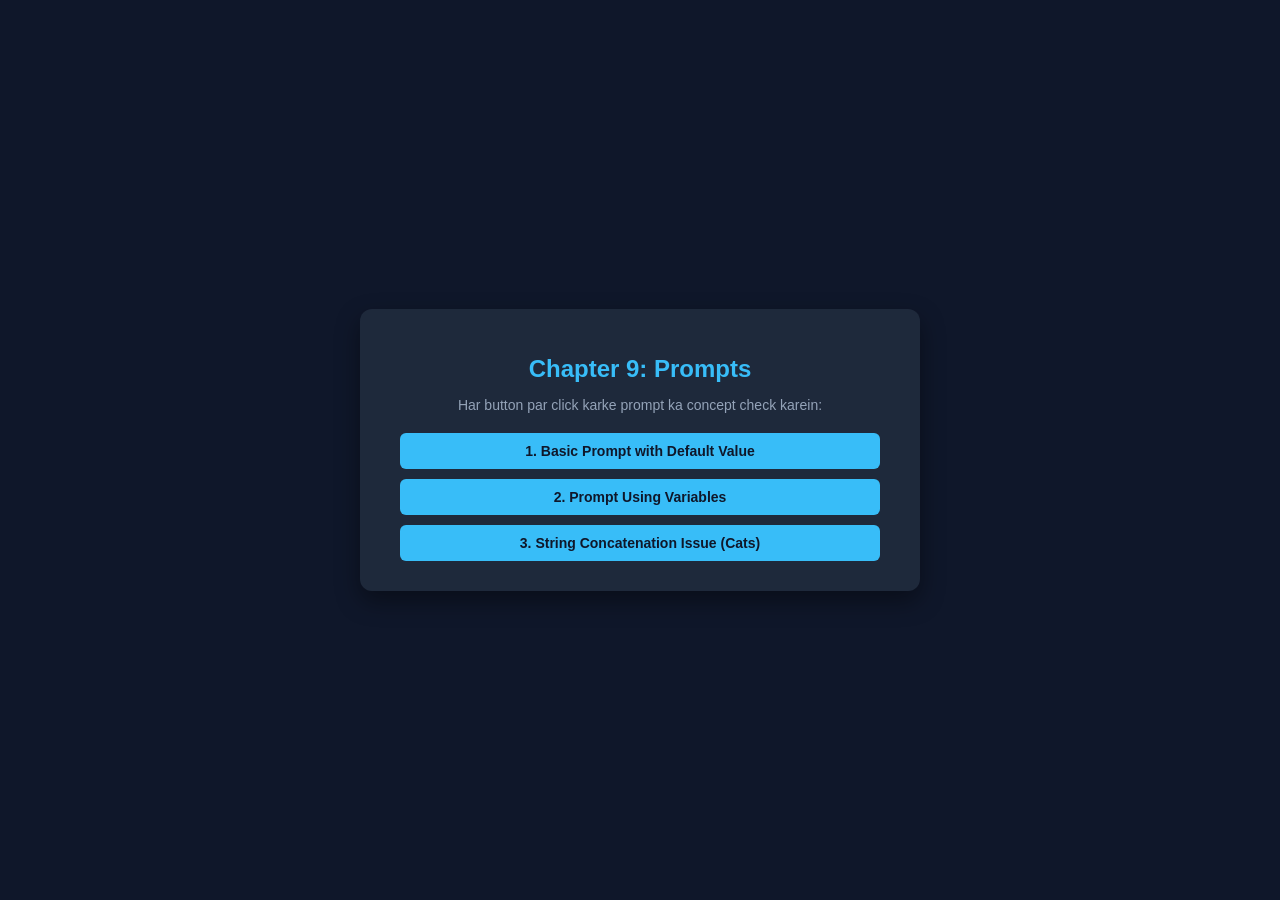
<file: Javascript-Assignments-main (1)/Javascript-Assignments-main/JavaScript-Assignments/JavaScript-Chapter-9/chapter9.html>
<!DOCTYPE html>
<html lang="en">
<head>
    <meta charset="UTF-8">
    <meta name="viewport" content="width=device-width, initial-scale=1.0">
    <title>Chapter 9 - Prompts</title>
    <link rel="stylesheet" href="style.css">
</head>
<body>

    <div class="container">
        <h1>Chapter 9: Prompts</h1>
        <p>Har button par click karke prompt ka concept check karein:</p>

        <div class="button-group">
            <button onclick="runBasicPrompt()">1. Basic Prompt with Default Value</button>
            <button onclick="runVariablePrompt()">2. Prompt Using Variables</button>
            <button onclick="runStringConcatenationPrompt()">3. String Concatenation Issue (Cats)</button>
        </div>
    </div>

    <!-- Linking JavaScript File -->
    <script src="app9.js"></script>
</body>
</html>
</file>
<file: Javascript-Assignments-main (1)/Javascript-Assignments-main/JavaScript-Assignments/JavaScript-Chapter-1/style.css>
body {
    font-family: 'Segoe UI', Tahoma, Geneva, Verdana, sans-serif;
    background-color: #0f172a;
    color: #f8fafc;
    margin: 0;
    display: flex;
    justify-content: center;
    align-items: center;
    height: 100vh;
}

.container {
    background: #1e293b;
    padding: 30px 40px;
    border-radius: 12px;
    box-shadow: 0 10px 25px rgba(0, 0, 0, 0.4);
    text-align: center;
    max-width: 400px;
    width: 100%;
}

h1 {
    color: #38bdf8;
    margin-bottom: 10px;
    font-size: 24px;
}

p {
    color: #94a3b8;
    font-size: 14px;
    margin-bottom: 25px;
}

.button-group {
    display: flex;
    flex-direction: column;
    gap: 12px;
}

button {
    background-color: #38bdf8;
    color: #0f172a;
    border: none;
    padding: 12px 20px;
    font-size: 15px;
    font-weight: bold;
    border-radius: 6px;
    cursor: pointer;
    transition: background 0.2s ease, transform 0.1s ease;
}

button:hover {
    background-color: #0ea5e9;
    transform: translateY(-2px);
}

button:active {
    transform: translateY(0);
}
</file>
<file: Javascript-Assignments-main (1)/Javascript-Assignments-main/JavaScript-Assignments/JavaScript-Chapter-10/style.css>
body {
    font-family: 'Segoe UI', Tahoma, Geneva, Verdana, sans-serif;
    background-color: #0f172a;
    color: #f8fafc;
    margin: 0;
    display: flex;
    justify-content: center;
    align-items: center;
    min-height: 100vh;
}

.container {
    background: #1e293b;
    padding: 30px 40px;
    border-radius: 12px;
    box-shadow: 0 10px 25px rgba(0, 0, 0, 0.4);
    text-align: center;
    max-width: 480px;
    width: 100%;
}

h1 {
    color: #38bdf8;
    margin-bottom: 10px;
    font-size: 24px;
}

p {
    color: #94a3b8;
    font-size: 14px;
    margin-bottom: 20px;
}

.button-group {
    display: flex;
    flex-direction: column;
    gap: 10px;
}

button {
    background-color: #38bdf8;
    color: #0f172a;
    border: none;
    padding: 10px 15px;
    font-size: 14px;
    font-weight: bold;
    border-radius: 6px;
    cursor: pointer;
    transition: background 0.2s ease, transform 0.1s ease;
}

button:hover {
    background-color: #0ea5e9;
    transform: translateY(-2px);
}

button:active {
    transform: translateY(0);
}
</file>
<file: Javascript-Assignments-main (1)/Javascript-Assignments-main/JavaScript-Assignments/JavaScript-Chapter-11/style.css>
body {
    font-family: 'Segoe UI', Tahoma, Geneva, Verdana, sans-serif;
    background-color: #0f172a;
    color: #f8fafc;
    margin: 0;
    display: flex;
    justify-content: center;
    align-items: center;
    min-height: 100vh;
}

.container {
    background: #1e293b;
    padding: 30px 40px;
    border-radius: 12px;
    box-shadow: 0 10px 25px rgba(0, 0, 0, 0.4);
    text-align: center;
    max-width: 480px;
    width: 100%;
}

h1 {
    color: #38bdf8;
    margin-bottom: 10px;
    font-size: 24px;
}

p {
    color: #94a3b8;
    font-size: 14px;
    margin-bottom: 20px;
}

.button-group {
    display: flex;
    flex-direction: column;
    gap: 10px;
}

button {
    background-color: #38bdf8;
    color: #0f172a;
    border: none;
    padding: 10px 15px;
    font-size: 14px;
    font-weight: bold;
    border-radius: 6px;
    cursor: pointer;
    transition: background 0.2s ease, transform 0.1s ease;
}

button:hover {
    background-color: #0ea5e9;
    transform: translateY(-2px);
}

button:active {
    transform: translateY(0);
}
</file>
<file: Javascript-Assignments-main (1)/Javascript-Assignments-main/JavaScript-Assignments/JavaScript-Chapter-12/style.css>
body {
    font-family: 'Segoe UI', Tahoma, Geneva, Verdana, sans-serif;
    background-color: #0f172a;
    color: #f8fafc;
    margin: 0;
    display: flex;
    justify-content: center;
    align-items: center;
    min-height: 100vh;
}

.container {
    background: #1e293b;
    padding: 30px 40px;
    border-radius: 12px;
    box-shadow: 0 10px 25px rgba(0, 0, 0, 0.4);
    text-align: center;
    max-width: 480px;
    width: 100%;
}

h1 {
    color: #38bdf8;
    margin-bottom: 10px;
    font-size: 24px;
}

p {
    color: #94a3b8;
    font-size: 14px;
    margin-bottom: 20px;
}

.button-group {
    display: flex;
    flex-direction: column;
    gap: 10px;
}

button {
    background-color: #38bdf8;
    color: #0f172a;
    border: none;
    padding: 10px 15px;
    font-size: 14px;
    font-weight: bold;
    border-radius: 6px;
    cursor: pointer;
    transition: background 0.2s ease, transform 0.1s ease;
}

button:hover {
    background-color: #0ea5e9;
    transform: translateY(-2px);
}

button:active {
    transform: translateY(0);
}
</file>
<file: Javascript-Assignments-main (1)/Javascript-Assignments-main/JavaScript-Assignments/JavaScript-Chapter-13/style.css>
body {
    font-family: 'Segoe UI', Tahoma, Geneva, Verdana, sans-serif;
    background-color: #0f172a;
    color: #f8fafc;
    margin: 0;
    display: flex;
    justify-content: center;
    align-items: center;
    min-height: 100vh;
}

.container {
    background: #1e293b;
    padding: 30px 40px;
    border-radius: 12px;
    box-shadow: 0 10px 25px rgba(0, 0, 0, 0.4);
    text-align: center;
    max-width: 480px;
    width: 100%;
}

h1 {
    color: #38bdf8;
    margin-bottom: 10px;
    font-size: 24px;
}

p {
    color: #94a3b8;
    font-size: 14px;
    margin-bottom: 20px;
}

.button-group {
    display: flex;
    flex-direction: column;
    gap: 10px;
}

button {
    background-color: #38bdf8;
    color: #0f172a;
    border: none;
    padding: 10px 15px;
    font-size: 14px;
    font-weight: bold;
    border-radius: 6px;
    cursor: pointer;
    transition: background 0.2s ease, transform 0.1s ease;
}

button:hover {
    background-color: #0ea5e9;
    transform: translateY(-2px);
}

button:active {
    transform: translateY(0);
}
</file>
<file: Javascript-Assignments-main (1)/Javascript-Assignments-main/JavaScript-Assignments/JavaScript-Chapter-2/style.css>
body {
    font-family: 'Segoe UI', Tahoma, Geneva, Verdana, sans-serif;
    background-color: #0f172a;
    color: #f8fafc;
    margin: 0;
    display: flex;
    justify-content: center;
    align-items: center;
    min-height: 100vh;
}

.container {
    background: #1e293b;
    padding: 30px 40px;
    border-radius: 12px;
    box-shadow: 0 10px 25px rgba(0, 0, 0, 0.4);
    text-align: center;
    max-width: 450px;
    width: 100%;
}

h1 {
    color: #38bdf8;
    margin-bottom: 10px;
    font-size: 24px;
}

p {
    color: #94a3b8;
    font-size: 14px;
    margin-bottom: 20px;
}

.button-group {
    display: flex;
    flex-direction: column;
    gap: 10px;
}

button {
    background-color: #38bdf8;
    color: #0f172a;
    border: none;
    padding: 10px 15px;
    font-size: 14px;
    font-weight: bold;
    border-radius: 6px;
    cursor: pointer;
    transition: background 0.2s ease, transform 0.1s ease;
}

button:hover {
    background-color: #0ea5e9;
    transform: translateY(-2px);
}

button:active {
    transform: translateY(0);
}
</file>
<file: Javascript-Assignments-main (1)/Javascript-Assignments-main/JavaScript-Assignments/JavaScript-Chapter-3/style.css>
body {
    font-family: 'Segoe UI', Tahoma, Geneva, Verdana, sans-serif;
    background-color: #0f172a;
    color: #f8fafc;
    margin: 0;
    display: flex;
    justify-content: center;
    align-items: center;
    min-height: 100vh;
}

.container {
    background: #1e293b;
    padding: 30px 40px;
    border-radius: 12px;
    box-shadow: 0 10px 25px rgba(0, 0, 0, 0.4);
    text-align: center;
    max-width: 450px;
    width: 100%;
}

h1 {
    color: #38bdf8;
    margin-bottom: 10px;
    font-size: 24px;
}

p {
    color: #94a3b8;
    font-size: 14px;
    margin-bottom: 20px;
}

.button-group {
    display: flex;
    flex-direction: column;
    gap: 10px;
}

button {
    background-color: #38bdf8;
    color: #0f172a;
    border: none;
    padding: 10px 15px;
    font-size: 14px;
    font-weight: bold;
    border-radius: 6px;
    cursor: pointer;
    transition: background 0.2s ease, transform 0.1s ease;
}

button:hover {
    background-color: #0ea5e9;
    transform: translateY(-2px);
}

button:active {
    transform: translateY(0);
}
</file>
<file: Javascript-Assignments-main (1)/Javascript-Assignments-main/JavaScript-Assignments/JavaScript-Chapter-4/style.css>
body {
    font-family: 'Segoe UI', Tahoma, Geneva, Verdana, sans-serif;
    background-color: #0f172a;
    color: #f8fafc;
    margin: 0;
    display: flex;
    justify-content: center;
    align-items: center;
    min-height: 100vh;
}

.container {
    background: #1e293b;
    padding: 30px 40px;
    border-radius: 12px;
    box-shadow: 0 10px 25px rgba(0, 0, 0, 0.4);
    text-align: center;
    max-width: 450px;
    width: 100%;
}

h1 {
    color: #38bdf8;
    margin-bottom: 10px;
    font-size: 24px;
}

p {
    color: #94a3b8;
    font-size: 14px;
    margin-bottom: 20px;
}

.button-group {
    display: flex;
    flex-direction: column;
    gap: 10px;
}

button {
    background-color: #38bdf8;
    color: #0f172a;
    border: none;
    padding: 10px 15px;
    font-size: 14px;
    font-weight: bold;
    border-radius: 6px;
    cursor: pointer;
    transition: background 0.2s ease, transform 0.1s ease;
}

button:hover {
    background-color: #0ea5e9;
    transform: translateY(-2px);
}

button:active {
    transform: translateY(0);
}
</file>
<file: Javascript-Assignments-main (1)/Javascript-Assignments-main/JavaScript-Assignments/JavaScript-Chapter-5/style.css>
body {
    font-family: 'Segoe UI', Tahoma, Geneva, Verdana, sans-serif;
    background-color: #0f172a;
    color: #f8fafc;
    margin: 0;
    display: flex;
    justify-content: center;
    align-items: center;
    min-height: 100vh;
}

.container {
    background: #1e293b;
    padding: 30px 40px;
    border-radius: 12px;
    box-shadow: 0 10px 25px rgba(0, 0, 0, 0.4);
    text-align: center;
    max-width: 480px;
    width: 100%;
}

h1 {
    color: #38bdf8;
    margin-bottom: 10px;
    font-size: 24px;
}

p {
    color: #94a3b8;
    font-size: 14px;
    margin-bottom: 20px;
}

.button-group {
    display: flex;
    flex-direction: column;
    gap: 10px;
}

button {
    background-color: #38bdf8;
    color: #0f172a;
    border: none;
    padding: 10px 15px;
    font-size: 14px;
    font-weight: bold;
    border-radius: 6px;
    cursor: pointer;
    transition: background 0.2s ease, transform 0.1s ease;
}

button:hover {
    background-color: #0ea5e9;
    transform: translateY(-2px);
}

button:active {
    transform: translateY(0);
}
</file>
<file: Javascript-Assignments-main (1)/Javascript-Assignments-main/JavaScript-Assignments/JavaScript-Chapter-6/style.css>
body {
    font-family: 'Segoe UI', Tahoma, Geneva, Verdana, sans-serif;
    background-color: #0f172a;
    color: #f8fafc;
    margin: 0;
    display: flex;
    justify-content: center;
    align-items: center;
    min-height: 100vh;
}

.container {
    background: #1e293b;
    padding: 30px 40px;
    border-radius: 12px;
    box-shadow: 0 10px 25px rgba(0, 0, 0, 0.4);
    text-align: center;
    max-width: 480px;
    width: 100%;
}

h1 {
    color: #38bdf8;
    margin-bottom: 10px;
    font-size: 24px;
}

p {
    color: #94a3b8;
    font-size: 14px;
    margin-bottom: 20px;
}

.button-group {
    display: flex;
    flex-direction: column;
    gap: 10px;
}

button {
    background-color: #38bdf8;
    color: #0f172a;
    border: none;
    padding: 10px 15px;
    font-size: 14px;
    font-weight: bold;
    border-radius: 6px;
    cursor: pointer;
    transition: background 0.2s ease, transform 0.1s ease;
}

button:hover {
    background-color: #0ea5e9;
    transform: translateY(-2px);
}

button:active {
    transform: translateY(0);
}
</file>
<file: Javascript-Assignments-main (1)/Javascript-Assignments-main/JavaScript-Assignments/JavaScript-Chapter-7/style.css>
body {
    font-family: 'Segoe UI', Tahoma, Geneva, Verdana, sans-serif;
    background-color: #0f172a;
    color: #f8fafc;
    margin: 0;
    display: flex;
    justify-content: center;
    align-items: center;
    min-height: 100vh;
}

.container {
    background: #1e293b;
    padding: 30px 40px;
    border-radius: 12px;
    box-shadow: 0 10px 25px rgba(0, 0, 0, 0.4);
    text-align: center;
    max-width: 480px;
    width: 100%;
}

h1 {
    color: #38bdf8;
    margin-bottom: 10px;
    font-size: 24px;
}

p {
    color: #94a3b8;
    font-size: 14px;
    margin-bottom: 20px;
}

.button-group {
    display: flex;
    flex-direction: column;
    gap: 10px;
}

button {
    background-color: #38bdf8;
    color: #0f172a;
    border: none;
    padding: 10px 15px;
    font-size: 14px;
    font-weight: bold;
    border-radius: 6px;
    cursor: pointer;
    transition: background 0.2s ease, transform 0.1s ease;
}

button:hover {
    background-color: #0ea5e9;
    transform: translateY(-2px);
}

button:active {
    transform: translateY(0);
}
</file>
<file: Javascript-Assignments-main (1)/Javascript-Assignments-main/JavaScript-Assignments/JavaScript-Chapter-8/style.css>
body {
    font-family: 'Segoe UI', Tahoma, Geneva, Verdana, sans-serif;
    background-color: #0f172a;
    color: #f8fafc;
    margin: 0;
    display: flex;
    justify-content: center;
    align-items: center;
    min-height: 100vh;
}

.container {
    background: #1e293b;
    padding: 30px 40px;
    border-radius: 12px;
    box-shadow: 0 10px 25px rgba(0, 0, 0, 0.4);
    text-align: center;
    max-width: 480px;
    width: 100%;
}

h1 {
    color: #38bdf8;
    margin-bottom: 10px;
    font-size: 24px;
}

p {
    color: #94a3b8;
    font-size: 14px;
    margin-bottom: 20px;
}

.button-group {
    display: flex;
    flex-direction: column;
    gap: 10px;
}

button {
    background-color: #38bdf8;
    color: #0f172a;
    border: none;
    padding: 10px 15px;
    font-size: 14px;
    font-weight: bold;
    border-radius: 6px;
    cursor: pointer;
    transition: background 0.2s ease, transform 0.1s ease;
}

button:hover {
    background-color: #0ea5e9;
    transform: translateY(-2px);
}

button:active {
    transform: translateY(0);
}
</file>
<file: Javascript-Assignments-main (1)/Javascript-Assignments-main/JavaScript-Assignments/JavaScript-Chapter-9/style.css>
body {
    font-family: 'Segoe UI', Tahoma, Geneva, Verdana, sans-serif;
    background-color: #0f172a;
    color: #f8fafc;
    margin: 0;
    display: flex;
    justify-content: center;
    align-items: center;
    min-height: 100vh;
}

.container {
    background: #1e293b;
    padding: 30px 40px;
    border-radius: 12px;
    box-shadow: 0 10px 25px rgba(0, 0, 0, 0.4);
    text-align: center;
    max-width: 480px;
    width: 100%;
}

h1 {
    color: #38bdf8;
    margin-bottom: 10px;
    font-size: 24px;
}

p {
    color: #94a3b8;
    font-size: 14px;
    margin-bottom: 20px;
}

.button-group {
    display: flex;
    flex-direction: column;
    gap: 10px;
}

button {
    background-color: #38bdf8;
    color: #0f172a;
    border: none;
    padding: 10px 15px;
    font-size: 14px;
    font-weight: bold;
    border-radius: 6px;
    cursor: pointer;
    transition: background 0.2s ease, transform 0.1s ease;
}

button:hover {
    background-color: #0ea5e9;
    transform: translateY(-2px);
}

button:active {
    transform: translateY(0);
}
</file>
